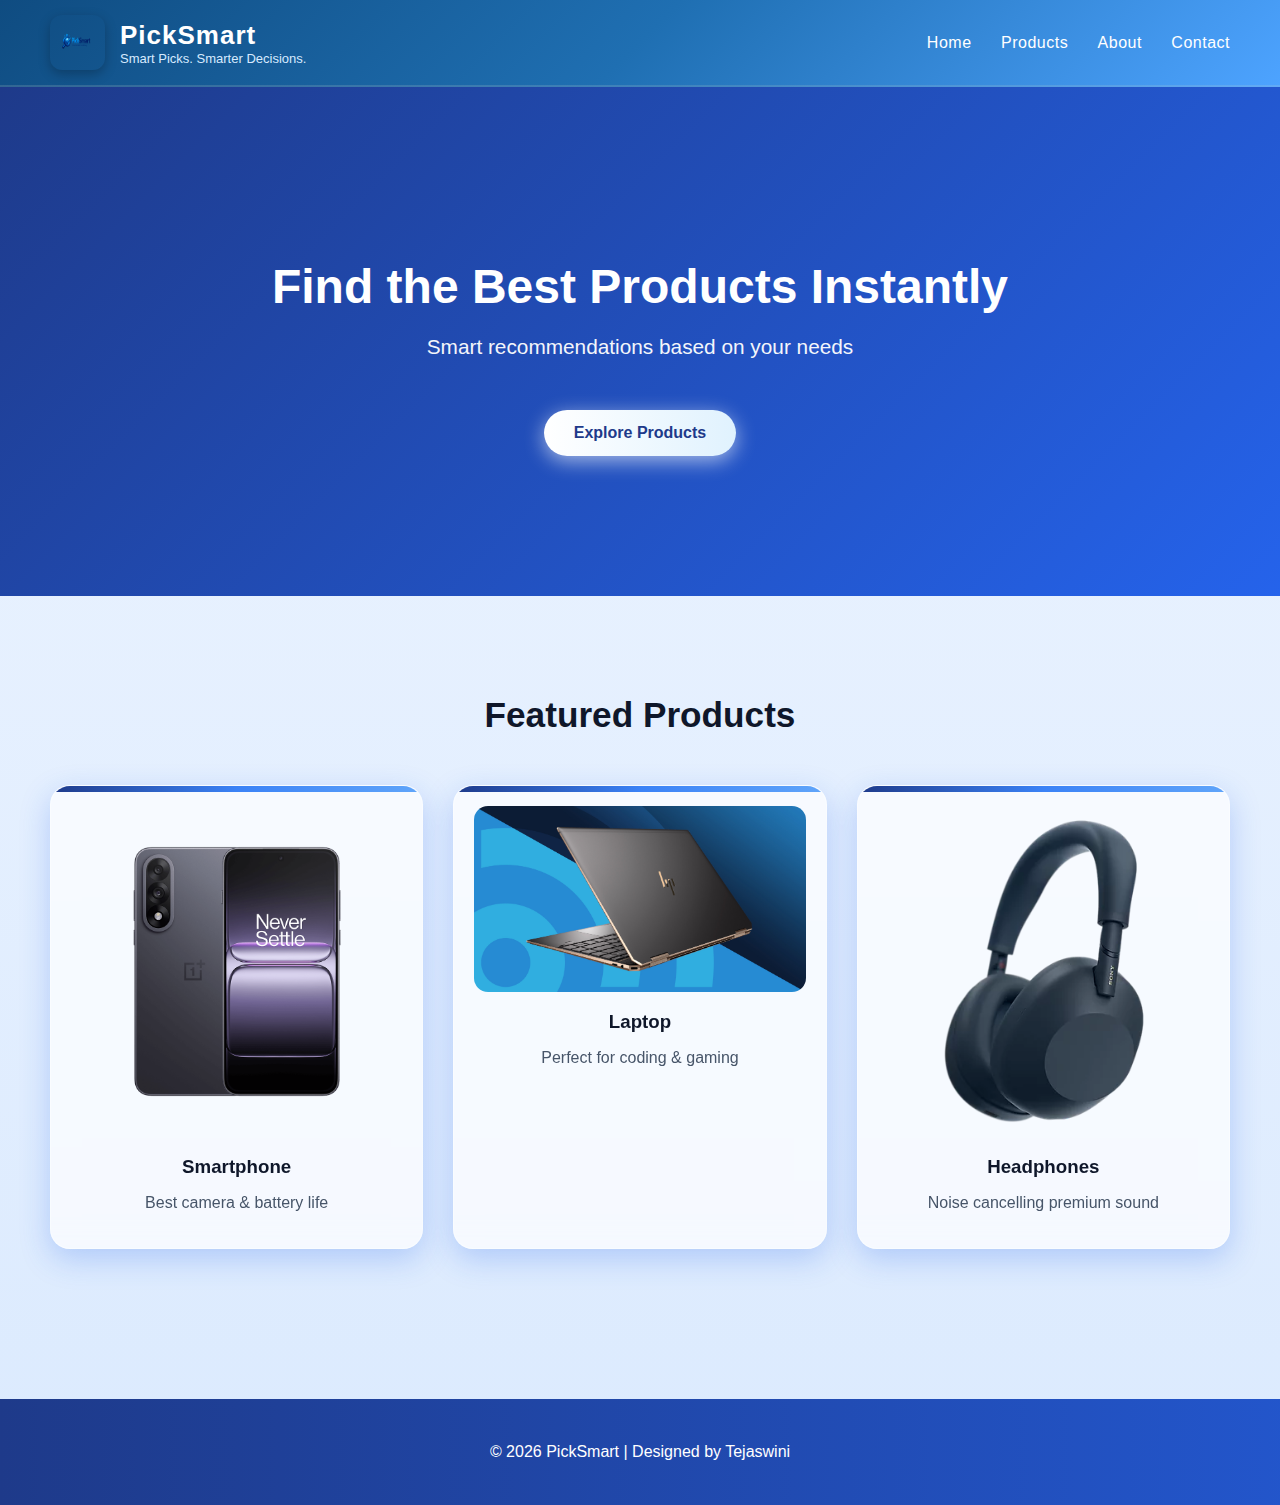
<file: index.html>
<!DOCTYPE html>
<html lang="en">
<head>
<meta charset="UTF-8">
<meta name="viewport" content="width=device-width, initial-scale=1.0">
<title>PickSmart | Home</title>
<link rel="stylesheet" href="styles.css">
</head>
<body>

<header class="header">
  <div class="brand">
    <img src="images/logo.jpg" alt="PickSmart Logo" class="logo">
    
    <div class="brand-text">
      <h1>PickSmart</h1>
      <p class="tagline">Smart Picks. Smarter Decisions.</p>
    </div>
  </div>

  <nav class="nav">
    <a href="index.html">Home</a>
    <a href="products.html">Products</a>
    <a href="about.html">About</a>
    <a href="contact.html">Contact</a>
  </nav>
</header>


<main>

<section class="hero">
<h1>Find the Best Products Instantly</h1>
<p>Smart recommendations based on your needs</p>
<a href="products.html" class="btn">Explore Products</a>
</section>

<section class="featured">
<h2>Featured Products</h2>

<div class="product-grid">

<div class="card">
<img src="images/phone.jpg" alt="Phone">
<h3>Smartphone</h3>
<p>Best camera & battery life</p>
</div>

<div class="card">
<img src="images/laptop.jpg" alt="Laptop">
<h3>Laptop</h3>
<p>Perfect for coding & gaming</p>
</div>

<div class="card">
<img src="images/headphones.jpg" alt="Headphones">
<h3>Headphones</h3>
<p>Noise cancelling premium sound</p>
</div>

</div>
</section>


</main>

<footer>
<p>© 2026 PickSmart | Designed by Tejaswini</p>
</footer>

</body>
</html>
</file>
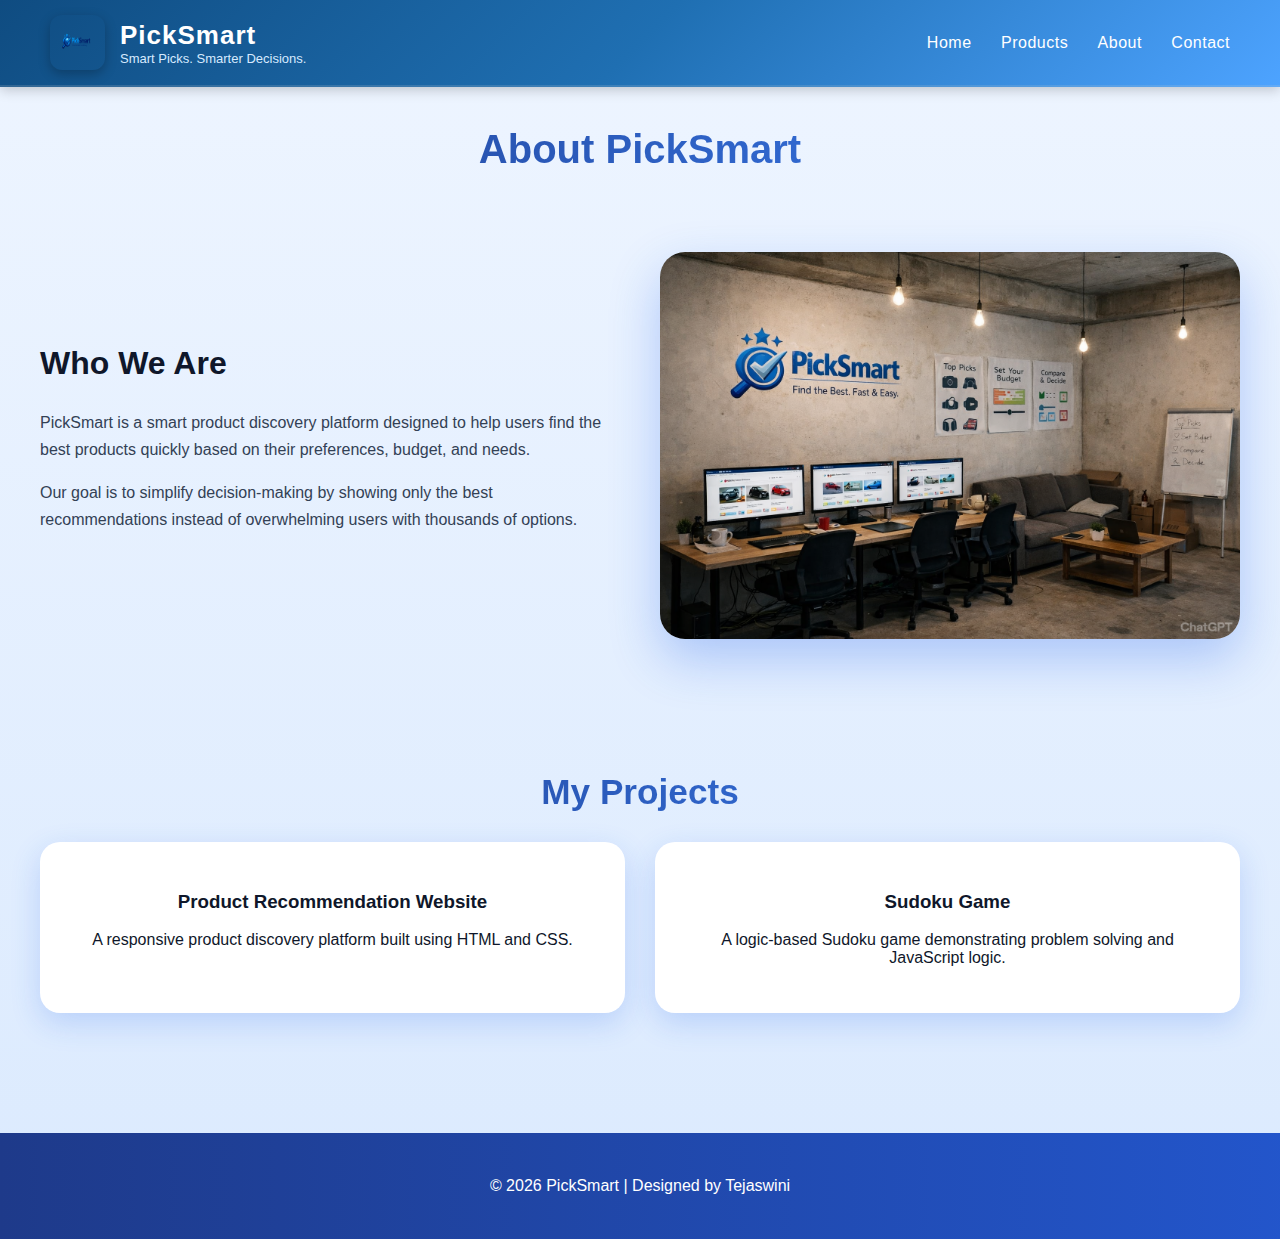
<file: about.html>
<!DOCTYPE html>
<html lang="en">
<head>
<meta charset="UTF-8">
<meta name="viewport" content="width=device-width, initial-scale=1.0">
<title>PickSmart | About</title>
<link rel="stylesheet" href="styles.css">
</head>
<body>

<header class="header">
  <div class="brand">
    <img src="images/logo.jpg" alt="PickSmart Logo" class="logo">
    
    <div class="brand-text">
      <h1>PickSmart</h1>
      <p class="tagline">Smart Picks. Smarter Decisions.</p>
    </div>
  </div>

  <nav class="nav">
    <a href="index.html">Home</a>
    <a href="products.html">Products</a>
    <a href="about.html">About</a>
    <a href="contact.html">Contact</a>
  </nav>
</header>


<main class="about-page">

<h1 class="page-title">About PickSmart</h1>

<section class="about-section">

<div class="about-text">
<h2>Who We Are</h2>
<p>
PickSmart is a smart product discovery platform designed to help users
find the best products quickly based on their preferences, budget,
and needs.
</p>

<p>
Our goal is to simplify decision-making by showing only the best
recommendations instead of overwhelming users with thousands of options.
</p>
</div>

<div class="about-image">
<img src="images/about.jpg" alt="about">
</div>

</section>

<section class="projects">

<h2 class="section-title">My Projects</h2>

<div class="projects-grid">

<div class="project-card">
<h3>Product Recommendation Website</h3>
<p>A responsive product discovery platform built using HTML and CSS.</p>
</div>

<div class="project-card">
<h3>Sudoku Game</h3>
<p>A logic-based Sudoku game demonstrating problem solving and JavaScript logic.</p>
</div>

</div>

</section>

</main>


<footer>
<p>© 2026 PickSmart | Designed by Tejaswini</p>
</footer>

</body>
</html>
</file>
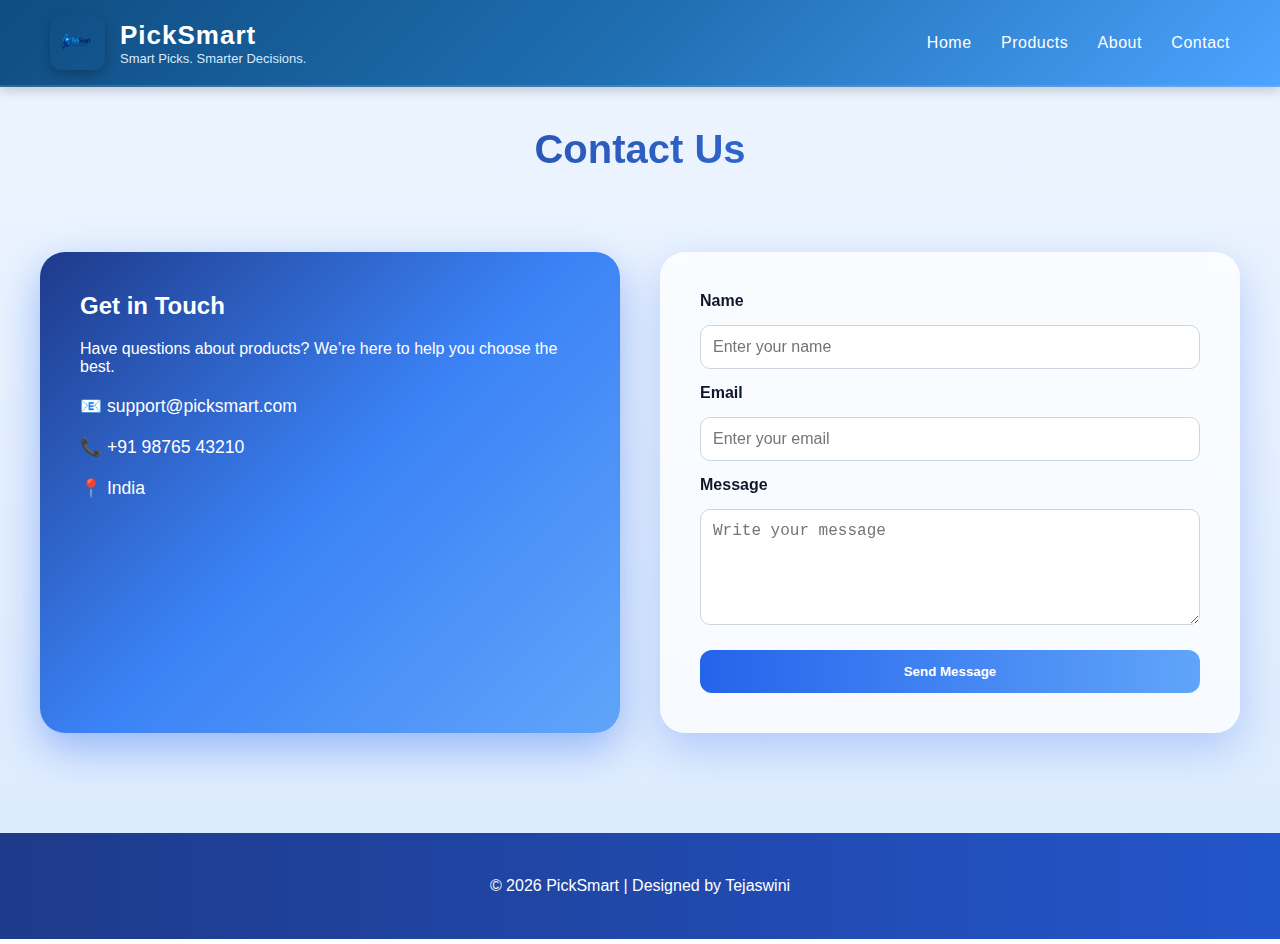
<file: contact.html>
<!DOCTYPE html>
<html lang="en">
<head>
<meta charset="UTF-8">
<meta name="viewport" content="width=device-width, initial-scale=1.0">
<title>PickSmart | Contact</title>
<link rel="stylesheet" href="styles.css">
</head>
<body>

<header class="header">
  <div class="brand">
    <img src="images/logo.jpg" alt="PickSmart Logo" class="logo">
    
    <div class="brand-text">
      <h1>PickSmart</h1>
      <p class="tagline">Smart Picks. Smarter Decisions.</p>
    </div>
  </div>

  <nav class="nav">
    <a href="index.html">Home</a>
    <a href="products.html">Products</a>
    <a href="about.html">About</a>
    <a href="contact.html">Contact</a>
  </nav>
</header>


<main class="contact-page">

<h1 class="page-title">Contact Us</h1>

<section class="contact-container">

<div class="contact-info">
<h2>Get in Touch</h2>
<p>Have questions about products? We’re here to help you choose the best.</p>

<div class="info-item">📧 support@picksmart.com</div>
<div class="info-item">📞 +91 98765 43210</div>
<div class="info-item">📍 India</div>
</div>


<form class="contact-form">

<label>Name</label>
<input type="text" placeholder="Enter your name" required>

<label>Email</label>
<input type="email" placeholder="Enter your email" required>

<label>Message</label>
<textarea rows="5" placeholder="Write your message" required></textarea>

<button type="submit">Send Message</button>

</form>

</section>

</main>


<footer>
<p>© 2026 PickSmart | Designed by Tejaswini</p>
</footer>

</body>
</html>
</file>
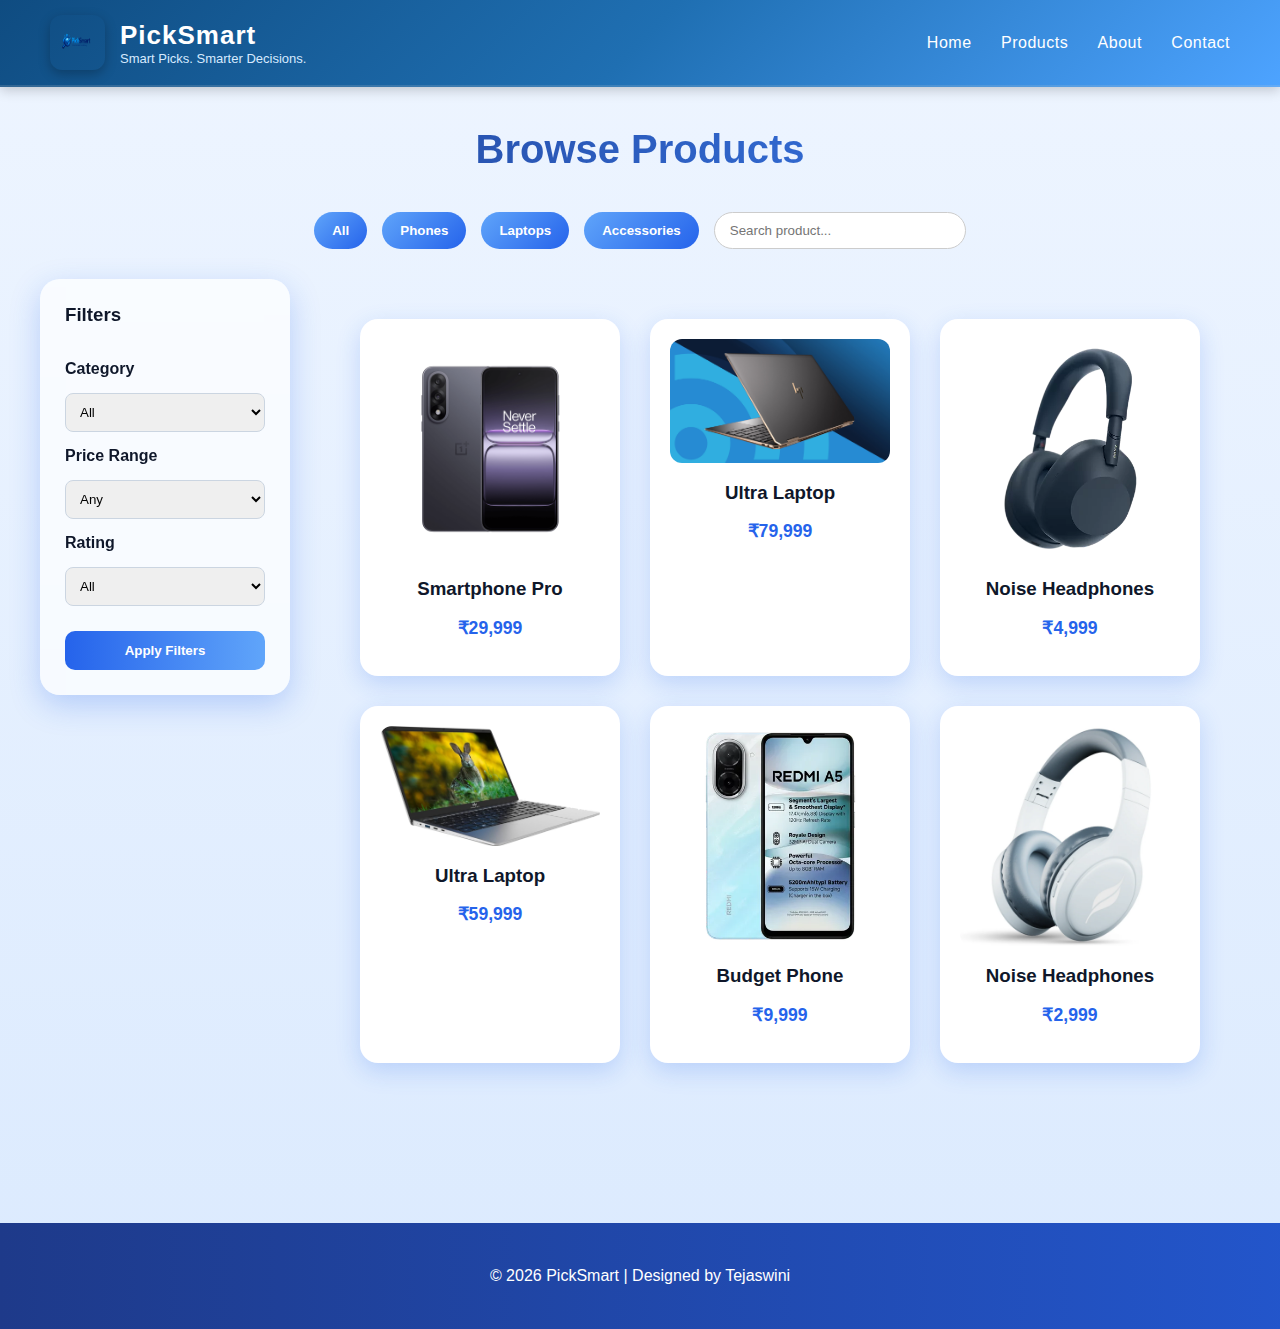
<file: products.html>
<!DOCTYPE html>
<html lang="en">
<head>
<meta charset="UTF-8">
<meta name="viewport" content="width=device-width, initial-scale=1.0">
<title>PickSmart | Product</title>
<link rel="stylesheet" href="styles.css">
</head>

<body>

<header class="header">
  <div class="brand">
    <img src="images/logo.jpg" alt="PickSmart Logo" class="logo">
    
    <div class="brand-text">
      <h1>PickSmart</h1>
      <p class="tagline">Smart Picks. Smarter Decisions.</p>
    </div>
  </div>

  <nav class="nav">
    <a href="index.html">Home</a>
    <a href="products.html">Products</a>
    <a href="about.html">About</a>
    <a href="contact.html">Contact</a>
  </nav>
</header>

<main class="products-page">

<h1 class="page-title">Browse Products</h1>

<div class="controls">

<button onclick="filterProducts('all')">All</button>
<button onclick="filterProducts('phone')">Phones</button>
<button onclick="filterProducts('laptop')">Laptops</button>
<button onclick="filterProducts('accessory')">Accessories</button>

<input type="text" id="searchInput" placeholder="Search product..." onkeyup="searchProduct()">

</div>

<div class="layout">

<aside class="filters">

<h3>Filters</h3>

<label>Category</label>
<select>
<option>All</option>
<option>Electronics</option>
<option>Laptops</option>
<option>Accessories</option>
</select>

<label>Price Range</label>
<select>
<option>Any</option>
<option>Under ₹1000</option>
<option>₹1000 – ₹5000</option>
<option>₹5000+</option>
</select>

<label>Rating</label>
<select>
<option>All</option>
<option>4★ & above</option>
<option>3★ & above</option>
</select>

<button class="filter-btn">Apply Filters</button>

</aside>

<section class="products-grid">

<div class="product-card" data-category="phone">
<img src="images/phone.jpg">
<h3>Smartphone Pro</h3>
<p>₹29,999</p>
</div>

<div class="product-card" data-category="laptop">
<img src="images/laptop.jpg">
<h3>Ultra Laptop</h3>
<p>₹79,999</p>
</div>

<div class="product-card" data-category="accessory">
<img src="images/headphones.jpg">
<h3>Noise Headphones</h3>
<p>₹4,999</p>
</div>

<div class="product-card" data-category="laptop">
<img src="images/laptop2.jpg">
<h3>Ultra Laptop</h3>
<p>₹59,999</p>
</div>

<div class="product-card" data-category="phone">
<img src="images/phone1.jpg">
<h3>Budget Phone</h3>
<p>₹9,999</p>
</div>

<div class="product-card" data-category="accessory">
<img src="images/headphones2.jpg">
<h3>Noise Headphones</h3>
<p>₹2,999</p>
</div>

</section>

</div>

</main>

<footer>
<p>© 2026 PickSmart | Designed by Tejaswini</p>
</footer>

<script src="script.js"></script>

</body>
</html>
</file>
<file: styles.css>
/* HEADER */
.header{
  display:flex;
  justify-content:space-between;
  align-items:center;
  padding:15px 50px;
  background:linear-gradient(135deg,#0f4c81,#1f6fb2,#4da3ff);
  box-shadow:0 3px 12px rgba(0,0,0,0.2);
}

/* BRAND SECTION */
.brand{
  display:flex;
  align-items:center;
  gap:15px;
}

.logo{
  width:55px;
  height:55px;
  border-radius:12px;
  box-shadow:0 4px 12px rgba(0,0,0,0.25);
}

/* TEXT */
.brand-text h1{
  margin:0;
  color:white;
  font-size:26px;
  letter-spacing:1px;
}

.tagline{
  margin:0;
  font-size:13px;
  color:#d6eaff;
}

/* NAVBAR */
.nav a{
  margin-left:25px;
  text-decoration:none;
  color:white;
  font-weight:500;
  transition:0.3s;
}

.nav a:hover{
  color:#bde0ff;
  transform:translateY(-2px);
}

.header{
  border-bottom:2px solid rgba(255,255,255,0.15);
}

body{
font-family:'Segoe UI', sans-serif;
margin:0;
background:linear-gradient(180deg,#eef5ff,#dbeafe);
color:#0F172A;
}

/* NAVBAR */
header{
background:linear-gradient(90deg,#1e40af,#2563eb,#60a5fa);
background-size:300% 300%;
animation:navGradient 8s ease infinite;
padding:18px;
box-shadow:0 4px 15px rgba(37,99,235,0.4);
}

@keyframes navGradient{
0%{background-position:0% 50%;}
50%{background-position:100% 50%;}
100%{background-position:0% 50%;}
}

nav ul{
display:flex;
justify-content:center;
list-style:none;
margin:0;
padding:0;
}

nav ul li{
margin:0 18px;
}

nav a{
color:white;
text-decoration:none;
font-weight:600;
letter-spacing:.5px;
transition:.3s;
}

nav a:hover{
color:#DBEAFE;
transform:scale(1.05);
}

/* HERO */
.hero{
text-align:center;
padding:140px 20px;
background:linear-gradient(135deg,#1e3a8a,#2563eb,#60a5fa,#93c5fd);
background-size:300% 300%;
animation:heroGradient 10s ease infinite;
color:white;
}

@keyframes heroGradient{
0%{background-position:0% 50%;}
50%{background-position:100% 50%;}
100%{background-position:0% 50%;}
}

.hero h1{
font-size:3rem;
margin-bottom:15px;
}

.hero p{
font-size:1.3rem;
opacity:.95;
}

/* BUTTON */
.btn{
display:inline-block;
margin-top:30px;
padding:14px 30px;
background:linear-gradient(to right,#ffffff,#e0f2fe);
color:#1e3a8a;
font-weight:bold;
text-decoration:none;
border-radius:40px;
transition:.4s;
box-shadow:0 5px 20px rgba(255,255,255,0.6);
}

.btn:hover{
transform:scale(1.08);
box-shadow:0 0 25px rgba(255,255,255,0.9);
}

/* FEATURED */
.featured{
padding:70px 20px;
text-align:center;
}

.featured h2{
font-size:2.2rem;
}

/* GRID */
.product-grid{
display:grid;
grid-template-columns:repeat(auto-fit,minmax(260px,1fr));
gap:30px;
margin-top:50px;
padding:0 30px;
}

/* CARD */
.card{
background:rgba(255,255,255,0.7);
backdrop-filter:blur(12px);
padding:22px;
border-radius:20px;
box-shadow:0 10px 30px rgba(37,99,235,0.25);
transition:.4s;
position:relative;
overflow:hidden;
border:1px solid rgba(255,255,255,0.4);
}

.card::before{
content:"";
position:absolute;
width:100%;
height:6px;
top:0;
left:0;
background:linear-gradient(to right,#1e3a8a,#3b82f6,#60a5fa);
}

.card:hover{
transform:translateY(-10px) scale(1.03);
box-shadow:0 20px 45px rgba(37,99,235,0.45);
}

.card img{
width:100%;
border-radius:14px;
}

.card h3{
margin:15px 0 5px;
}

.card p{
color:#475569;
}

/* FOOTER */
footer{
text-align:center;
padding:28px;
margin-top:60px;
background:linear-gradient(90deg,#1e3a8a,#2563eb,#60a5fa);
background-size:300% 300%;
animation:navGradient 8s ease infinite;
color:white;
font-weight:500;
}

/* PAGE TITLE */
.page-title{
text-align:center;
margin:40px 0;
font-size:2.5rem;
background:linear-gradient(to right,#1e3a8a,#3b82f6);
-webkit-background-clip:text;
color:transparent;
}

/* LAYOUT */
.layout{
display:grid;
grid-template-columns:250px 1fr;
gap:30px;
padding:0 40px 60px;
}

/* SIDEBAR */
.filters{
background:rgba(255,255,255,0.7);
backdrop-filter:blur(10px);
padding:25px;
border-radius:20px;
box-shadow:0 10px 30px rgba(37,99,235,0.25);
height:fit-content;
display:flex;
flex-direction:column;
gap:15px;
}

.filters h3{
margin-top:0;
}

.filters label{
font-weight:600;
}

.filters select{
padding:10px;
border-radius:8px;
border:1px solid #cbd5e1;
}

.filter-btn{
margin-top:10px;
padding:12px;
border:none;
border-radius:10px;
background:linear-gradient(to right,#2563eb,#60a5fa);
color:white;
font-weight:bold;
cursor:pointer;
transition:.3s;
}

.filter-btn:hover{
transform:scale(1.05);
box-shadow:0 5px 20px rgba(37,99,235,0.5);
}

/* PRODUCT GRID */
.products-grid{
  display:grid;
  grid-template-columns:repeat(auto-fit,minmax(250px,1fr));
  gap: 30px;
  padding:40px;
}
.card{
  padding:20px;
  margin-bottom:20px;
}

/* PRODUCT CARD */
.product-card{
background:white;
padding:20px;
border-radius:18px;
text-align:center;
box-shadow:0 8px 25px rgba(37,99,235,0.2);
transition:.4s;
}

.product-card:hover{
transform:translateY(-8px);
box-shadow:0 15px 40px rgba(37,99,235,0.4);
}

.product-card img{
width:100%;
border-radius:12px;
}

.product-card h3{
margin:15px 0 5px;
}

.product-card p{
color:#2563eb;
font-weight:bold;
font-size:1.1rem;
}

/* RESPONSIVE */
@media(max-width:900px){
.layout{
grid-template-columns:1fr;
}
}
/* CONTACT PAGE */
.contact-container{
display:grid;
grid-template-columns:1fr 1fr;
gap:40px;
padding:40px;
}

/* LEFT INFO PANEL */
.contact-info{
background:linear-gradient(135deg,#1e3a8a,#3b82f6,#60a5fa);
color:white;
padding:40px;
border-radius:25px;
box-shadow:0 15px 40px rgba(37,99,235,0.4);
}

.contact-info h2{
margin-top:0;
}

.info-item{
margin-top:20px;
font-size:1.1rem;
}

/* FORM */
.contact-form{
background:rgba(255,255,255,0.75);
backdrop-filter:blur(12px);
padding:40px;
border-radius:25px;
display:flex;
flex-direction:column;
gap:15px;
box-shadow:0 15px 40px rgba(37,99,235,0.25);
}

.contact-form label{
font-weight:600;
}

.contact-form input,
.contact-form textarea{
padding:12px;
border-radius:10px;
border:1px solid #cbd5e1;
font-size:1rem;
outline:none;
}

.contact-form input:focus,
.contact-form textarea:focus{
border-color:#3b82f6;
box-shadow:0 0 10px rgba(59,130,246,0.3);
}

.contact-form button{
margin-top:10px;
padding:14px;
border:none;
border-radius:12px;
background:linear-gradient(to right,#2563eb,#60a5fa);
color:white;
font-weight:bold;
cursor:pointer;
transition:.3s;
}

.contact-form button:hover{
transform:scale(1.05);
box-shadow:0 8px 25px rgba(37,99,235,0.5);
}

/* MOBILE */
@media(max-width:900px){
.contact-container{
grid-template-columns:1fr;
}
}
/* ABOUT SECTION */
.about-section{
display:grid;
grid-template-columns:1fr 1fr;
gap:40px;
padding:40px;
align-items:center;
}

.about-text h2{
margin-top:0;
font-size:2rem;
}

.about-text p{
line-height:1.7;
color:#334155;
}

.about-image img{
width:100%;
border-radius:25px;
box-shadow:0 20px 50px rgba(37,99,235,0.3);
}

/* PROJECT SECTION */
.projects{
padding:60px 40px;
text-align:center;
}

.section-title{
font-size:2.2rem;
margin-bottom:30px;
background:linear-gradient(to right,#1e3a8a,#3b82f6);
-webkit-background-clip:text;
color:transparent;
}

.projects-grid{
display:grid;
grid-template-columns:repeat(auto-fit,minmax(260px,1fr));
gap:30px;
}

.project-card{
background:white;
padding:30px;
border-radius:20px;
box-shadow:0 10px 30px rgba(37,99,235,0.2);
transition:.4s;
}

.project-card:hover{
transform:translateY(-10px);
box-shadow:0 20px 50px rgba(37,99,235,0.4);
}

/* MOBILE */
@media(max-width:900px){
.about-section{
grid-template-columns:1fr;
}
}
/* MOBILE HEADER */
@media (max-width:768px){

  .header{
    flex-direction:column;
    padding:15px;
    text-align:center;
  }

  .brand{
    flex-direction:column;
    gap:5px;
  }

  .nav{
    margin-top:10px;
  }

  .nav a{
    display:inline-block;
    margin:8px;
  }
}
img{
  max-width:100%;
  height:auto;
}
@media (max-width:768px){

  h1{ font-size:24px; }
  h2{ font-size:20px; }
  p{ font-size:15px; }

}
/* FILTER CONTROLS */
.controls{
display:flex;
flex-wrap:wrap;
gap:15px;
justify-content:center;
margin:30px 0;
}

.controls button{
padding:10px 18px;
border:none;
background:linear-gradient(135deg,#60A5FA,#2563EB);
color:white;
border-radius:25px;
cursor:pointer;
font-weight:600;
transition:.3s;
}

.controls button:hover{
transform:scale(1.05);
}

.controls input{
padding:10px 15px;
border-radius:25px;
border:1px solid #ccc;
outline:none;
min-width:220px;
}
</file>
